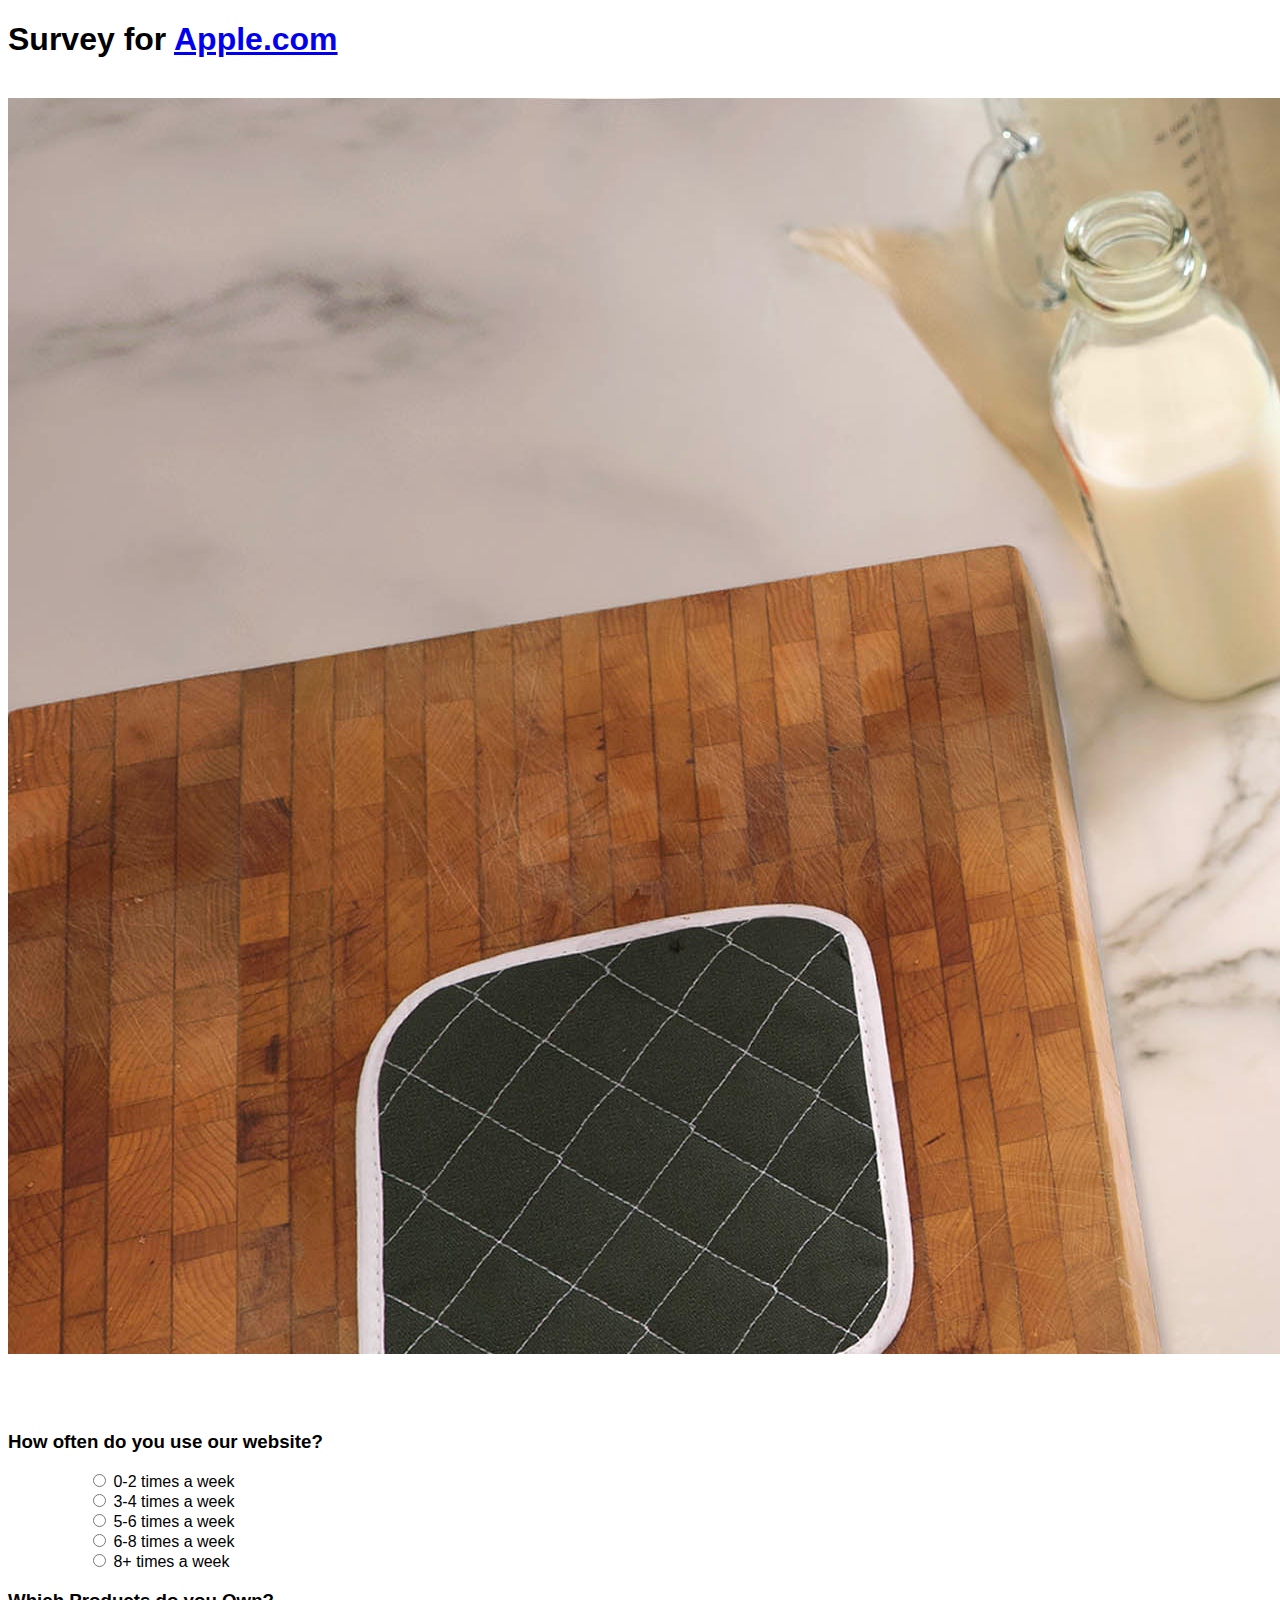
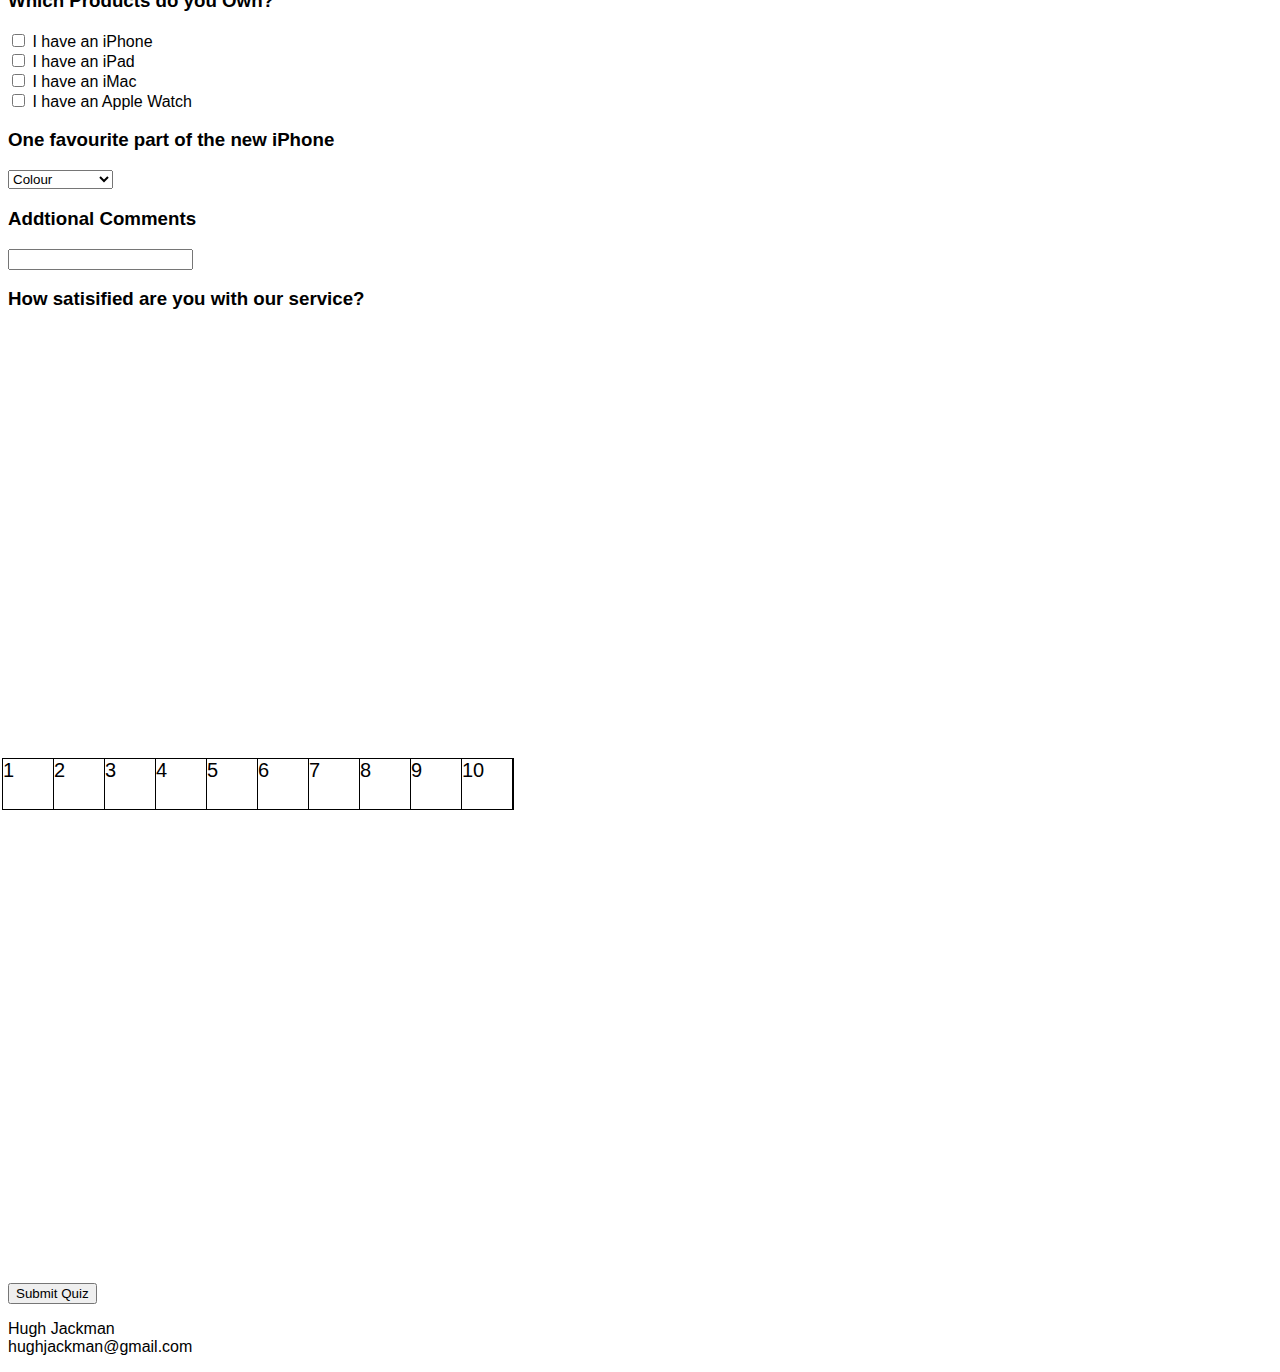
<file: index.html>
<!DOCTYPE html>
<meta name = "viewport" content="width-device-width, initial-scale=1">

<head>
    <link href="style/lab.css" rel="stylesheet" type="text/css">
</head>

<body class="body">


    <h1>Survey for <a href="https://support.apple.com/en-ca">Apple.com</a></h1> <br>
<a href="https://support.apple.com/en-ca">
    <img class="logo" src="images/backimage.jpg" alt="apple logo">
          </a>
    <br><br>
    <form id="form" class="form" action="index.php">
    <br><br>
        <h3 class="center">How often do you use our website?</h3>
    <ol class="center">    
        <ol class="center">
            <div>
                <input type="radio" name="question-1-answers" id="question-1-answers-A" value="A">
                <label for="question-1-answers-A">0-2 times a week</label>
            </div>
            <div>
                <input type="radio" name="question-1-answers" id="question-1-answers-B" value="B">
                <label for="question-1-answers-B">3-4 times a week</label>
            </div>
            <div>
                <input type="radio" name="question-1-answers" id="question-1-answers-C" value="C">
                <label for="question-1-answers-C">5-6 times a week</label>
            </div>
            <div>
                <input type="radio" name="question-1-answers" id="question-1-answers-D" value="D">
                <label for="question-1-answers-D">6-8 times a week</label>
            </div>
            <div>
                <input type="radio" name="question-1-answers" id="question-1-answers-E" value="E">
                <label for="question-1-answers-E">8+ times a week</label>
            </div>
        </ol>
    </ol>

    <H3 class="center">Which Products do you Own?</H3>
    <div class="center">
        <input type="checkbox" id="iPhone" name="phone" value="iPhone">
        <label for="phone"> I have an iPhone</label><br>
        <input type="checkbox" id="iPad" name="tablet" value="iPad">
        <label for="tablet"> I have an iPad</label><br>
        <input type="checkbox" id="iMac" name="computer" value="iMac">
        <label for="computer"> I have an iMac</label><br>
        <input type="checkbox" id="AppleWatch" name="accessories" value="AppleWatch">
        <label for="accessories"> I have an Apple Watch</label>
    </div>

    <div>
        <h3 class="center">One favourite part of the new iPhone</h3>
        <small>
        <label for="product" class="center-drop"></label>
        <select class="center-drop" name="iPhone" id="cars">
        <option value="colour">Colour</option>
        <option value="NewFeatures">New Features</option>
        <option value="Battery">Battery Life</option>
        <option value="Size">Size</option>
        </select>
        </small>
    </div>

    <h3 class="center">Addtional Comments</h3>
    <input type="text" name="Comments" class="center">

    <H3 class="center">How satisified are you with our service?</H3>
    <div class="rating-box">
        <div class="rating">
            <input type="radio" name="rating" id="rate10"><label for="rate10">10</label>
            <input type="radio" name="rating" id="rate9"><label for="rate9">9</label>
            <input type="radio" name="rating" id="rate8"><label for="rate8">8</label>
            <input type="radio" name="rating" id="rate7"><label for="rate7">7</label>
            <input type="radio" name="rating" id="rate6"><label for="rate6">6</label>
            <input type="radio" name="rating" id="rate5"><label for="rate5">5</label>
            <input type="radio" name="rating" id="rate4"><label for="rate4">4</label>
            <input type="radio" name="rating" id="rate3"><label for="rate3">3</label>
            <input type="radio" name="rating" id="rate2"><label for="rate2">2</label>
            <input type="radio" name="rating" id="rate1"><label for="rate1">1</label>
        </div>
    </div>

    <br><br>
</form>



    </div>

    <br>
    <input type="submit" value="Submit Quiz" class="centerButton"/>

    <footer class="footer">
        <p> Hugh Jackman 
            <br>
            hughjackman@gmail.com
    </footer>

</body>
</file>
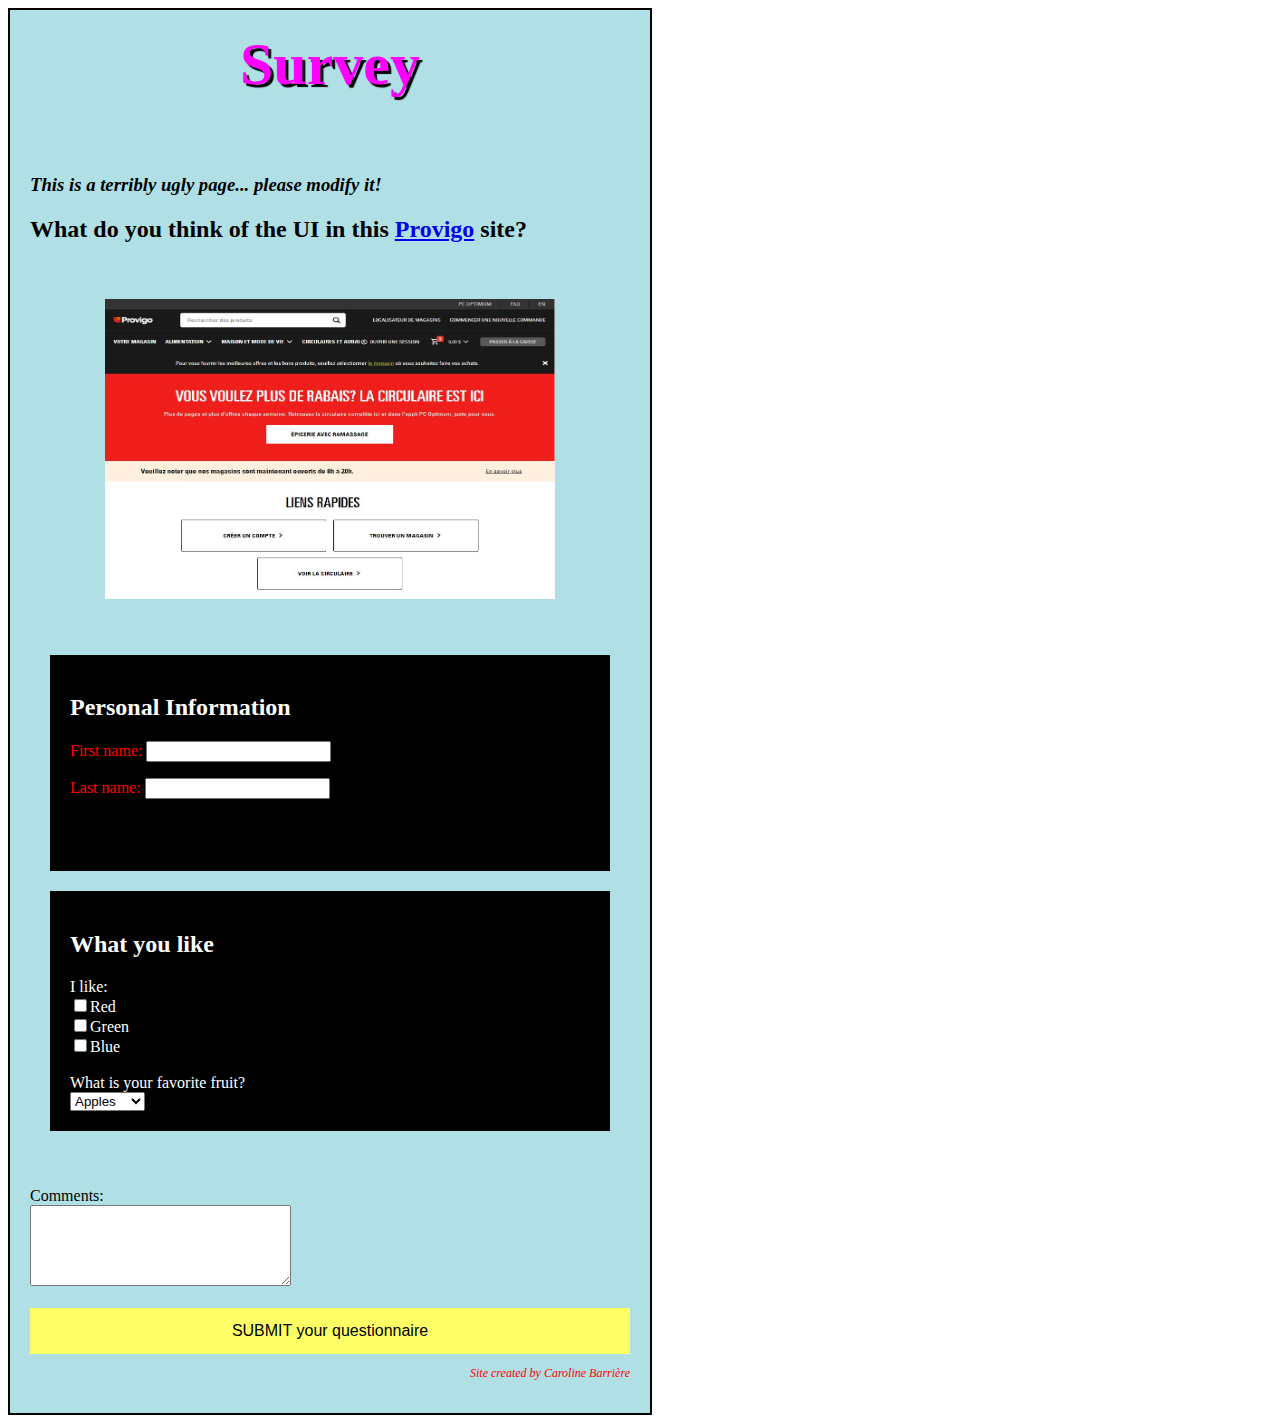
<file: SEG3125-Module1-Survey/index.html>
<! This little bit of code started with https://www.wikihow.com/Create-a-Questionnaire-in-HTML and got modified, by then using info from w3schools.com to continue.

This is an UGLY survey....  PLEASE MODIFY IT!

Caroline Barrière
May 2020

>

<!DOCTYPE html>
<html>
  <head>
    <meta charset="utf-8">
	<! IMPORTANT to use a CSS file - external >
	<link href="styles/style.css" rel="stylesheet" type="text/css">
    <title>Questionnaire</title>
  </head>
  
  <body>
	<h1>Survey</h1>
	<form id="myform" action="index.php" >
	<br>
	<br>
	<! Choose a website to evaluate >
	<h3><i>This is a terribly ugly page... please modify it!</i></h3>
	<h2>What do you think of the UI in this <a href="http://Provigo.ca">Provigo</a> site?</h2>	
	<br>
	<br>
	<! You should make your image clickable>
	<img src="images/Provigo-FrontPage.JPG" alt="http://Provigo.ca" width="450" height="300">
	<br>
	<br>
	<div class="question">
	<h2> Personal Information </h2>
	<p>First name: <input type="text" name="firstname"></p>
	<p>Last name: <input type="text" name="lastname"></p>
	<br>
	<br>
		
	</div>	
		
	<div class="question">
		<h2> What you like </h2>
		I like:<br>
		<input type="checkbox" name="Color" value="Red">Red<br>
		<input type="checkbox" name="Color" value="Green">Green<br>
		<input type="checkbox" name="Color" value="Blue">Blue<br>
		
		<br>
		
		What is your favorite fruit?<br>
		<select id="favorite">
			<option value="Apples" selected="selected">Apples</option>
			<option value="Oranges">Oranges</option>
			<option value="Bananas">Bananas</option>
		</select>
	</div>
	
	<br>
	<br>
		
	Comments:<br>
	<textarea rows="5" cols="30"></textarea>
			
	<br>
	<br>
			
	<button id="submitButton" type="button" class="block">
		SUBMIT your questionnaire
	</button>
		
	<p id="signature">Site created by Caroline Barrière</p>	
	
	</form>
  </body>
</html>
</file>
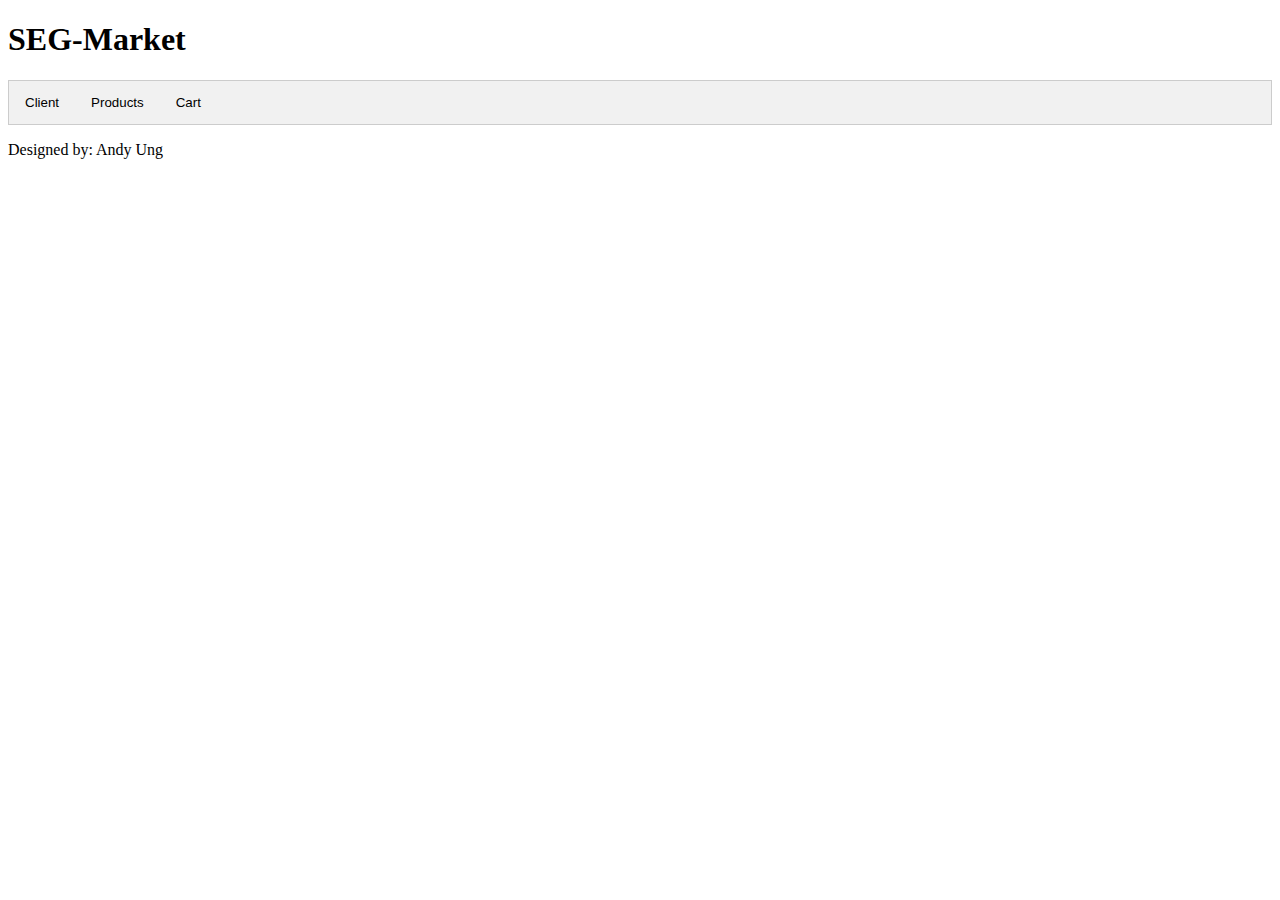
<file: SEG3125-Module2-Grocery/index.html>
<!DOCTYPE html>
<html>
<head>
	<! This style sheet is taken from  https://www.w3schools.com/howto/howto_js_tabs.asp>
	<link href="styles/style.css" rel="stylesheet" type="text/css">
</head>

<body>

<!-- Tab links, each one with an onclick event associated with it -->
<div class="square">
  <h1>SEG-Market</h1>
  <div class="tab">
    <button class="tablinks" id="Client-Open" onclick="openInfo(event, 'Client')">Client</button>
    <button class="tablinks" onclick="openInfo(event, 'Products')">Products</button>
    <button class="tablinks" onclick="openInfo(event, 'Cart')">Cart</button>
  </div>


  <!-- Tab content -->
  <div id="Client" class="tabcontent">
    <h3>Client Information</h3>
    <p>Tell us a bit about you.</p>
    Choose any applicable dietary restrictions:
    Lactose Free: <input class="checkboxbtn" type="checkbox" id="lactoseFree" name="lactoseFree" value="lactoseFree"
    onchange="populateListProductChoices('lactoseFree', 'displayProduct', 'nutFree','Organic', 'None')">

    Nut Free: <input class="checkboxbtn" type="checkbox" id="nutFree" name="nutFree" value="nutFree"
    onchange="populateListProductChoices('lactoseFree', 'displayProduct', 'nutFree','Organic', 'None')">

    None: <input class="checkboxbtn" type="checkbox" id="None" name="None" value="None"
    onchange="populateListProductChoices('lactoseFree', 'displayProduct', 'nutFree','Organic', 'None')">

    <!-- <select id="dietSelect" name="dietSelect" onchange="populateListProductChoices(this.id, 'displayProduct', 'Organic')">
    <option value=""></option>
    <option value="lactoseFree">LactoseFree</option>
      <option value="nutFree">NutFree</option>
      <option value="None">None</option>
    </select><br> -->
    <br><br>
    Organic: <input class="checkboxbtn" type="checkbox" id="Organic" name="Organic" value="Organic"
    onchange="populateListProductChoices('lactoseFree', 'displayProduct', 'nutFree','Organic', 'None')">
  </div>

  <div id="Products" class="tabcontent">
    <h3>Your targeted products</h3>
    <p>We preselected products based on your restrictions.</p>
    Choose items to buy:<br>
    <div id="displayProduct"></div>
    <br><br>
    <button id="addCart" type="button" class="block" onclick="selectedItems()">
      Add selected items to cart.
    </button>
  </div>

  <div id="Cart" class="tabcontent">
    <h3>Cart</h3>
    <p>Here is your cart.</p>
    <div id="displayCart"></div>
  </div>
</div>

<script src="scripts/groceries.js"></script>
<script src="scripts/main.js"></script>

</body>

  <footer>
    <p>Designed by: Andy Ung</p>
  </footer>


</html>
</file>
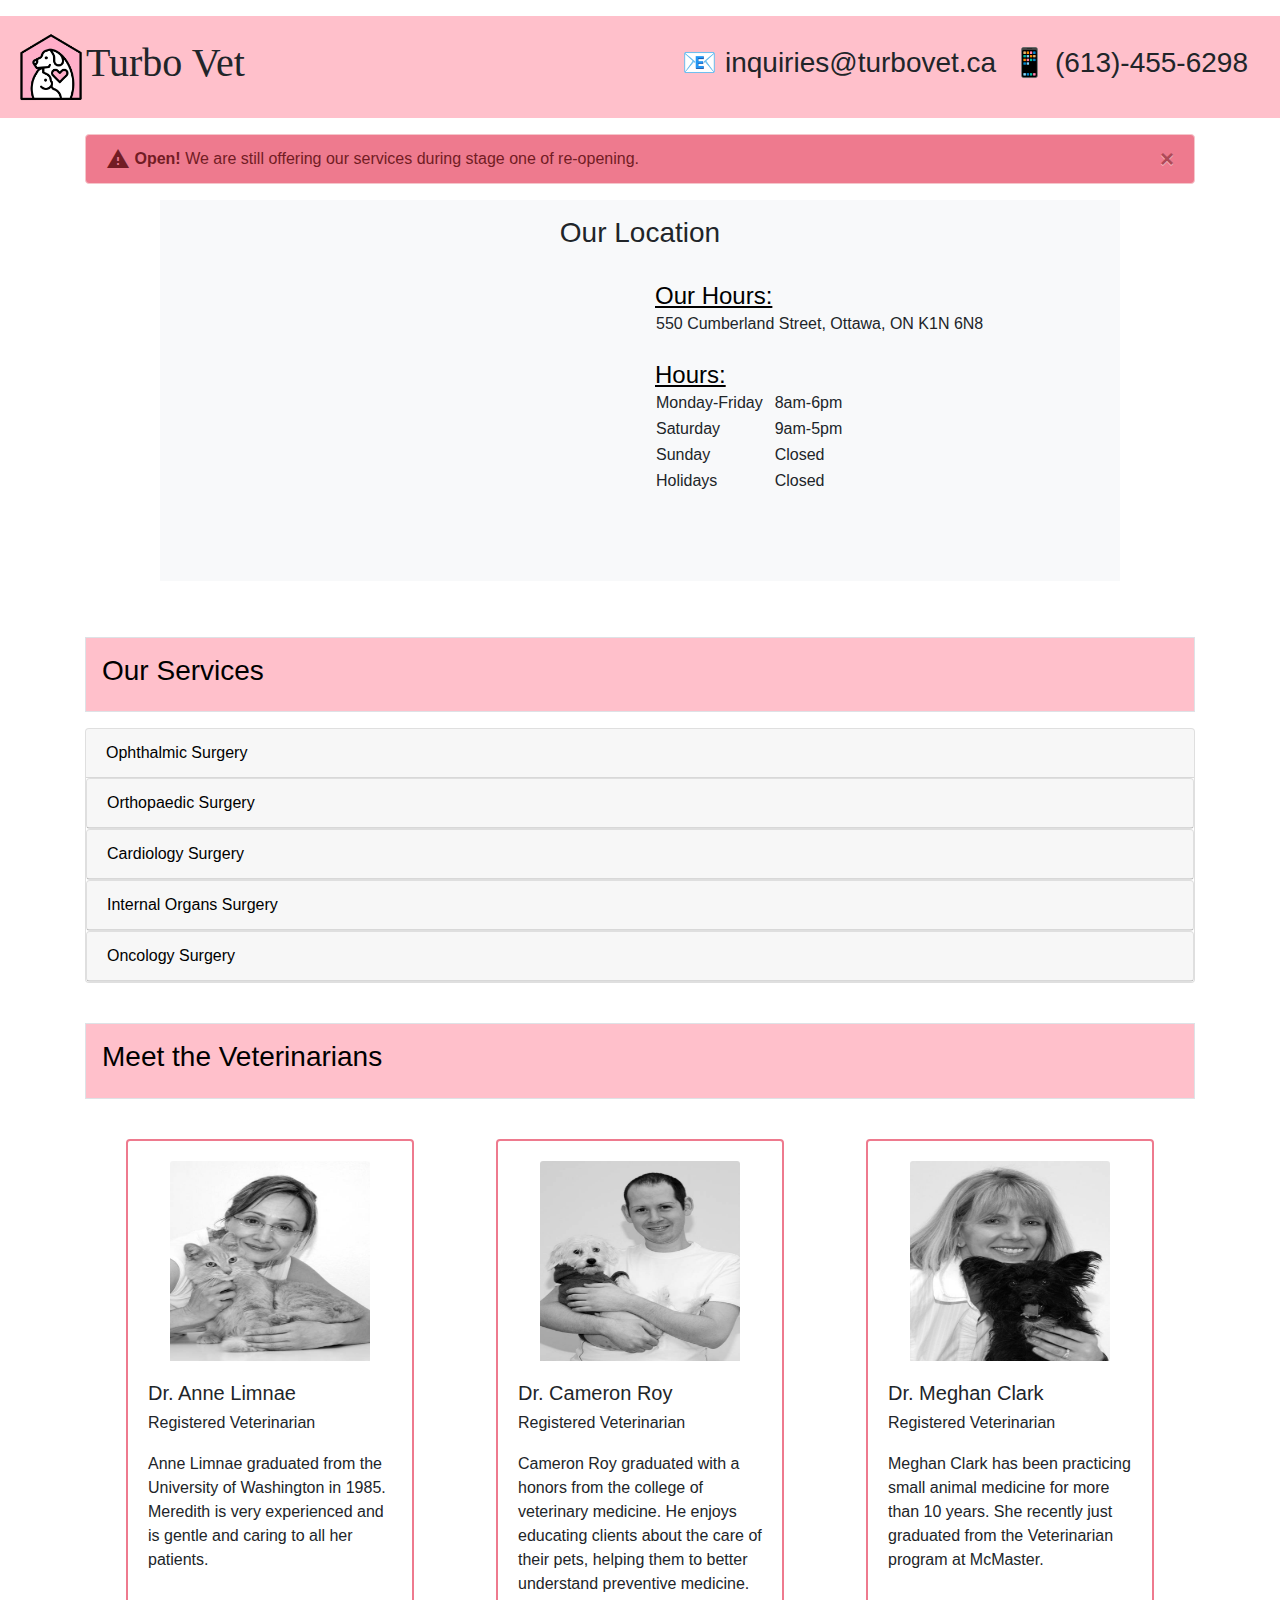
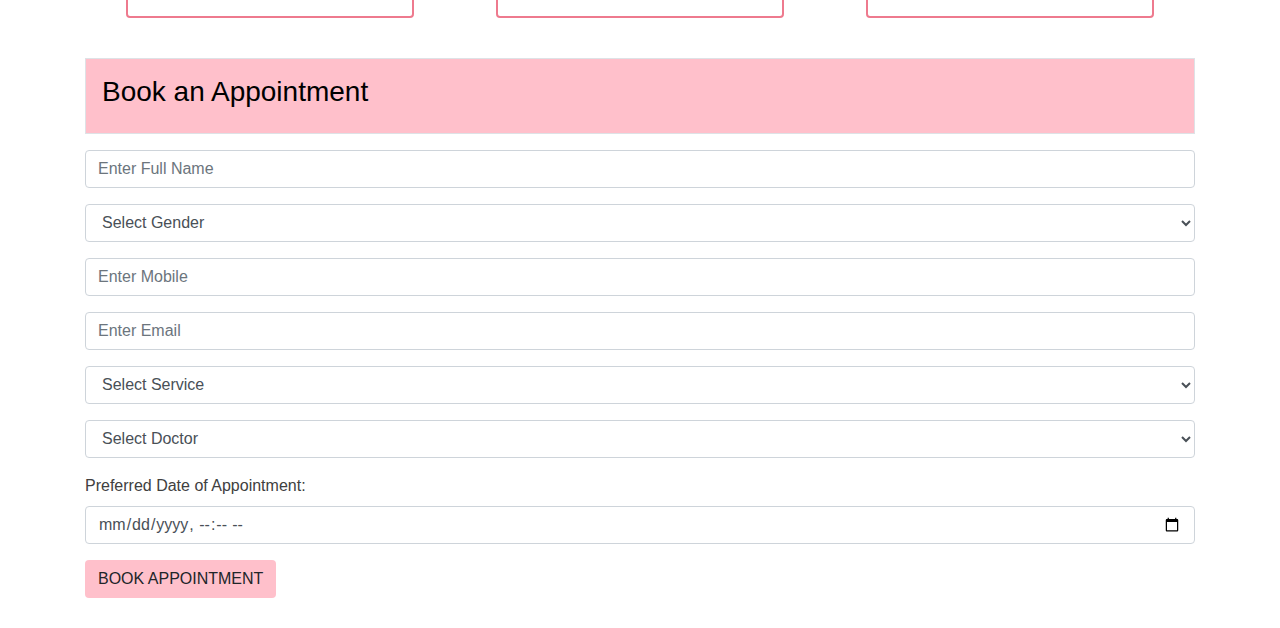
<file: SEG3125-Module4-Service/index.html>
<!-- This file contains many elements adapted from the online tutoral -->
<!-- on Bootstrap 4 as found here: https://www.w3schools.com/bootstrap4/default.asp -->

<!-- Images source: -->
<!-- jule.jpg taken from https://www.freepik.com/premium-vector/cartoon-successful-hairdresser_3951066.htm -->
<!-- Erwind.jpb https://www.kijiji.ca/v-construction-trades-jobs/winnipeg/bicycle-mechanic/1499188319 -->

<!DOCTYPE html>
<html lang="en">

<!-- The head should contain an appropriate title for your site -->
<head>
    <title>Module 4 - Labo</title>
    <meta charset="UTF-8">
    <meta name="viewport" content="width=device-width, initial-scale=1">

    <!-- Style sheet (CSS) and JavaScript scripts necessary to use Bootstrap -->
    <link rel="stylesheet" href="https://maxcdn.bootstrapcdn.com/bootstrap/4.5.0/css/bootstrap.min.css">
    <link href="https://fonts.googleapis.com/icon?family=Material+Icons" rel="stylesheet">
    <script src="https://ajax.googleapis.com/ajax/libs/jquery/3.5.1/jquery.min.js"></script>
    <script src="https://cdnjs.cloudflare.com/ajax/libs/popper.js/1.16.0/umd/popper.min.js"></script>
    <script src="https://maxcdn.bootstrapcdn.com/bootstrap/4.5.0/js/bootstrap.min.js"></script>    

    <!-- Your own additional style sheet -->
    <link href="styles/style.css" rel="stylesheet" type="text/css">
</head>


<body>
    <nav class="navbar navbar-expand-md p-3 my-3 ">
        <img src="images/pet-house3.png" width="70" height=auto>
        <h1> Turbo Vet</h1>
        <div class="collapse navbar-collapse">
            <ul class="navbar-nav">
                <li class="nav-item">
                    <h3><i class="far fa-envelope" style="color:#593185"></i> &#128231; inquiries@turbovet.ca</h3>     
                </li>
                <li class="nav-item">
                    <h3><i class="fas fa-phone" style="color:#593185"></i> 	&#128241; (613)-455-6298</h3>
                </li>
            </ul>
        </div>
    </nav>

        <!-- Bootstrap has components for alerts: https://www.w3schools.com/bootstrap4/bootstrap_alerts.asp  -->
    <!-- These can be useful for making sure someone reads something before continuing -->
    <div class="container">
        <div class="alert alert-danger alert-dismissible">
            <button type="button" class="close" data-dismiss="alert">&times;</button>
            <i class="material-icons">&#xe002;</i>
            <strong>Open! </strong> We are still offering our services during stage one of re-opening.
        </div>
    </div>

    <div class="location p-3 my-3  bg-light">
        <p class="h3 text-center">Our Location</p>
        <div class = "container">
            <div class = "row justify-content-center">
                <div class="col-xl">
                    <iframe src="https://www.google.com/maps/embed?pb=!1m18!1m12!1m3!1d2800.24612472882!2d-75.6885226486918!3d45.424539678997974!2m3!1f0!2f0!3f0!3m2!1i1024!2i768!4f13.1!3m3!1m2!1s0x4cce050684c71d83%3A0xdd3b5f2536e96216!2sTabaret%20Hall%20(TBT)!5e0!3m2!1sen!2sca!4v1623083031418!5m2!1sen!2sca" 
                    width="500" height="300" style="border:0;width:100%" allowfullscreen="" loading="lazy"></iframe>
                </div>
                <br>
                <div class = "col">
                    <br>
                    <u class="pink h4">Our Hours:</u>
                        <table>
                            <tbody>
                                <tr>
                                    <td style="padding-right: 14px;">550 Cumberland Street, Ottawa, ON K1N 6N8</td>
                                </tr>
                            </tbody>
                        </table>
                        <br>
                    <u class="pink h4">Hours:</u>
                    <table>
                        <table>
                            <tbody>
                                <tr>
                                    <td style="padding-right: 11px;">Monday-Friday</td>
                                    <td>8am-6pm</td>
                                </tr>
                                <tr>
                                    <td>Saturday</td>
                                    <td>9am-5pm</td>
                                </tr>
                                <tr>
                                    <td>Sunday</td>
                                    <td>Closed</td>
                                </tr>
                                <tr>
                                    <td>Holidays</td>
                                    <td>Closed</td>
                                </tr>
                            </tbody>
                        </table>
                    </table>
                </div>
            
            </div>
        </div>
    </div>

    <br>
        <!-- Collapsible with multiple items - accordion -->
    <!-- https://www.w3schools.com/bootstrap4/bootstrap_collapse.asp -->
    <!-- As we want to do a vertical navigation better suited for mobile design, an accordion pattern -->
    <!-- could work well.  You can use other patterns too.  This is just an example. -->
    <div class="container">
        <div class="container-md p-3 my-3 border pinkDye text-white">
            <h3 style="color: black;">Our Services</h3>
        </div>
        <div id="accordion">
            <div class="card">
                <div class="card-header">
                    <a class="collapseService" data-toggle="collapse" href="#surgery1" style="color: black;">Ophthalmic Surgery</a>
                </div>
                <div id="surgery1" class="collapse" data-parent="#accordion">
                    <div class="card-body">
                        <p><strong>Cost of Procedure:</strong> $2,000 - $4,000 <br>This surgery is preformed eyes.</p>
                        <img src="images/eyeball.png" class="imageservice" ">
                    </div>
                </div>
            <div class="card">
                <div class="card-header">
                    <a class="collapsed card-link" data-toggle="collapse" href="#surgery2" style="color: black;">Orthopaedic Surgery</a>
                </div>
                <div id="surgery2" class="collapse" data-parent="#accordion">
                    <div class="card-body">
                        <p><strong>Cost of Procedure:</strong> $100 - $3,000 <br>This surgery is for the bones, joints, tendons and muscles.</p>
                        <img src="images/bone.jpg" class="imageservice" ">
                    </div>
                </div>
            </div>
            <div class="card">
                <div class="card-header">
                    <a class="collapsed card-link" data-toggle="collapse" href="#surgery3" style="color: black;">Cardiology Surgery</a>
                </div>
                <div id="surgery3" class="collapse" data-parent="#accordion">
                    <div class="card-body">
                        <p><strong>Cost of Procedure:</strong> $5,000 - $8,000 <br>This surgery is preformed on the heart or great vessels.</p>
                        <img src="images/Cardiology.jpg" class="imageservice" ">
                    </div>
                </div>
            </div>
            <div class="card">
                <div class="card-header">
                    <a class="collapsed card-link" data-toggle="collapse" href="#surgery4" style="color: black;">Internal Organs Surgery</a>
                </div>
                <div id="surgery4" class="collapse" data-parent="#accordion">
                    <div class="card-body">
                        <p><strong>Cost of Procedure:</strong> $1,000 - $2,000 <br>This surgery is preformed on stomach and other internal organs.</p>
                        <img src="images/cuteorgan.png" class="imageservice" ">
                    </div>
                </div>
            </div>
            <div class="card">
                <div class="card-header">
                    <a class="collapsed card-link" data-toggle="collapse" href="#surgery5" style="color: black;">Oncology Surgery</a>
                </div>
                <div id="surgery5" class="collapse" data-parent="#accordion">
                    <div class="card-body">
                        <p><strong>Cost of Procedure:</strong> $3,000 - $10,000 <br>This surgery is for tumors and tissue damage.</p>
                        <img src="images/brain.png" class="imageservice" ">
                    </div>
                </div>
            </div>
        </div>
    </div>

    <br>

    <div class="container-md p-3 my-3 border pinkDye text-white">
        <h3 class="vets-title" style="color:black;">Meet the Veterinarians</h3>
    </div>
    
    <br><div class="vets row justify-content-around">
        <div class="card" style="width: 18rem; border-color: #ee7a8e; border-width: 2px;">
            <img src="images/julia.jpg" class="mx-auto card-img-top crop" alt="Dr. Meredith Grey" style="object-position: 25%; margin-top: 20px; width:200px; height: 200px;">
            <div class="card-body">
                <h5>Dr. Anne Limnae</h5>
                <h6>Registered Veterinarian</h6>
                <p class="card-text" style="margin-top: 20px;">Anne Limnae graduated from the University of Washington in 1985. Meredith is very experienced and is gentle and caring to all her patients.</p>
            </div>
        </div>
        <div class="card" style="width: 18rem; border-color: #ee7a8e; border-width: 2px;">
            <img src="images/cameron.jpg" class="mx-auto card-img-top crop" alt="Dr. Cristina Yang" style="object-position: 65%; margin-top: 20px; width:200px; height:200px;">
            <div class="card-body">
                <h5>Dr. Cameron Roy</h5>
                <h6>Registered Veterinarian</h6>
                <p class="card-text" style="margin-top: 20px;"> Cameron Roy graduated with a honors from the college of veterinary medicine. He enjoys educating clients about the care of their pets, helping them to better understand preventive medicine.</p>
            </div>
        </div>
        <div class="card" style="width: 18rem; border-color:#ee7a8e; border-width: 2px;">
            <img src="images/meghan.jpg" class="mx-auto card-img-top crop" alt="Dr. Derek Shepherd" style="object-position: 50%; margin-top: 20px; width: 200px; height:200px;">
            <div class="card-body">
                <h5>Dr. Meghan Clark</h5>
                <h6>Registered Veterinarian</h6>
                <p class="card-text" style="margin-top: 20px;">Meghan Clark has been practicing small animal medicine for more than 10 years. She recently just graduated from the Veterinarian program at McMaster.</p>
            </div>
        </div>
    </div>

    <br>
    <div class="bg-img">
        <form action="" class="form-container">
            <div class="container-md p-3 my-3 border pinkDye text-white">
                <h3 style="color:black">Book an Appointment</h3>
            </div>
            <div class="form-group">
              <input type="name" class="form-control" id="nameInput" placeholder="Enter Full Name">
            </div>
            <div class="form-group">
              <select class="form-control" id="genderSelect">
                <option disabled selected>Select Gender</option>
                <option>Male</option>
                <option>Female</option>
                <option>Other</option>
              </select>
            </div>
            <div class="form-group">
                <input type="phone" class="form-control" id="phoneInput" placeholder="Enter Mobile">
            </div>
            <div class="form-group">
                <input type="email" class="form-control" id="emailInput" placeholder="Enter Email">
            </div>
            <div class="form-group">
                <select class="form-control" id="serviceSelect">
                    <option disabled selected>Select Service</option>
                    <option>Ophthalmic Surgery</option>
                    <option>Orthopaedic Surgery</option>
                    <option>Cardiology Surgery</option>
                    <option>Internal Organs Surgery</option>
                    <option>Oncology Surgery</option>
                  </select>
            </div>
            <div class="form-group">
                <select class="form-control" id="doctorSelect">
                    <option disabled selected>Select Doctor</option>
                    <option>Dr. Anne Limnae</option>
                    <option>Dr. Cameron Roy</option>
                    <option>Dr. Meghan Clark</option>
                  </select>
            </div>
            <div class="form-group">
                <label for="appointment-input" style="color:#404040">Preferred Date of Appointment:</label>
                <input class="form-control" type="datetime-local" id="appointmentDate">
            </div>
            <div class="form-group">
                <button type="submit" style="background-color: #FFC0CB ;" class="btn">BOOK APPOINTMENT</button>
            </div>
          </form>
    </div>


</body>
</html>
</file>
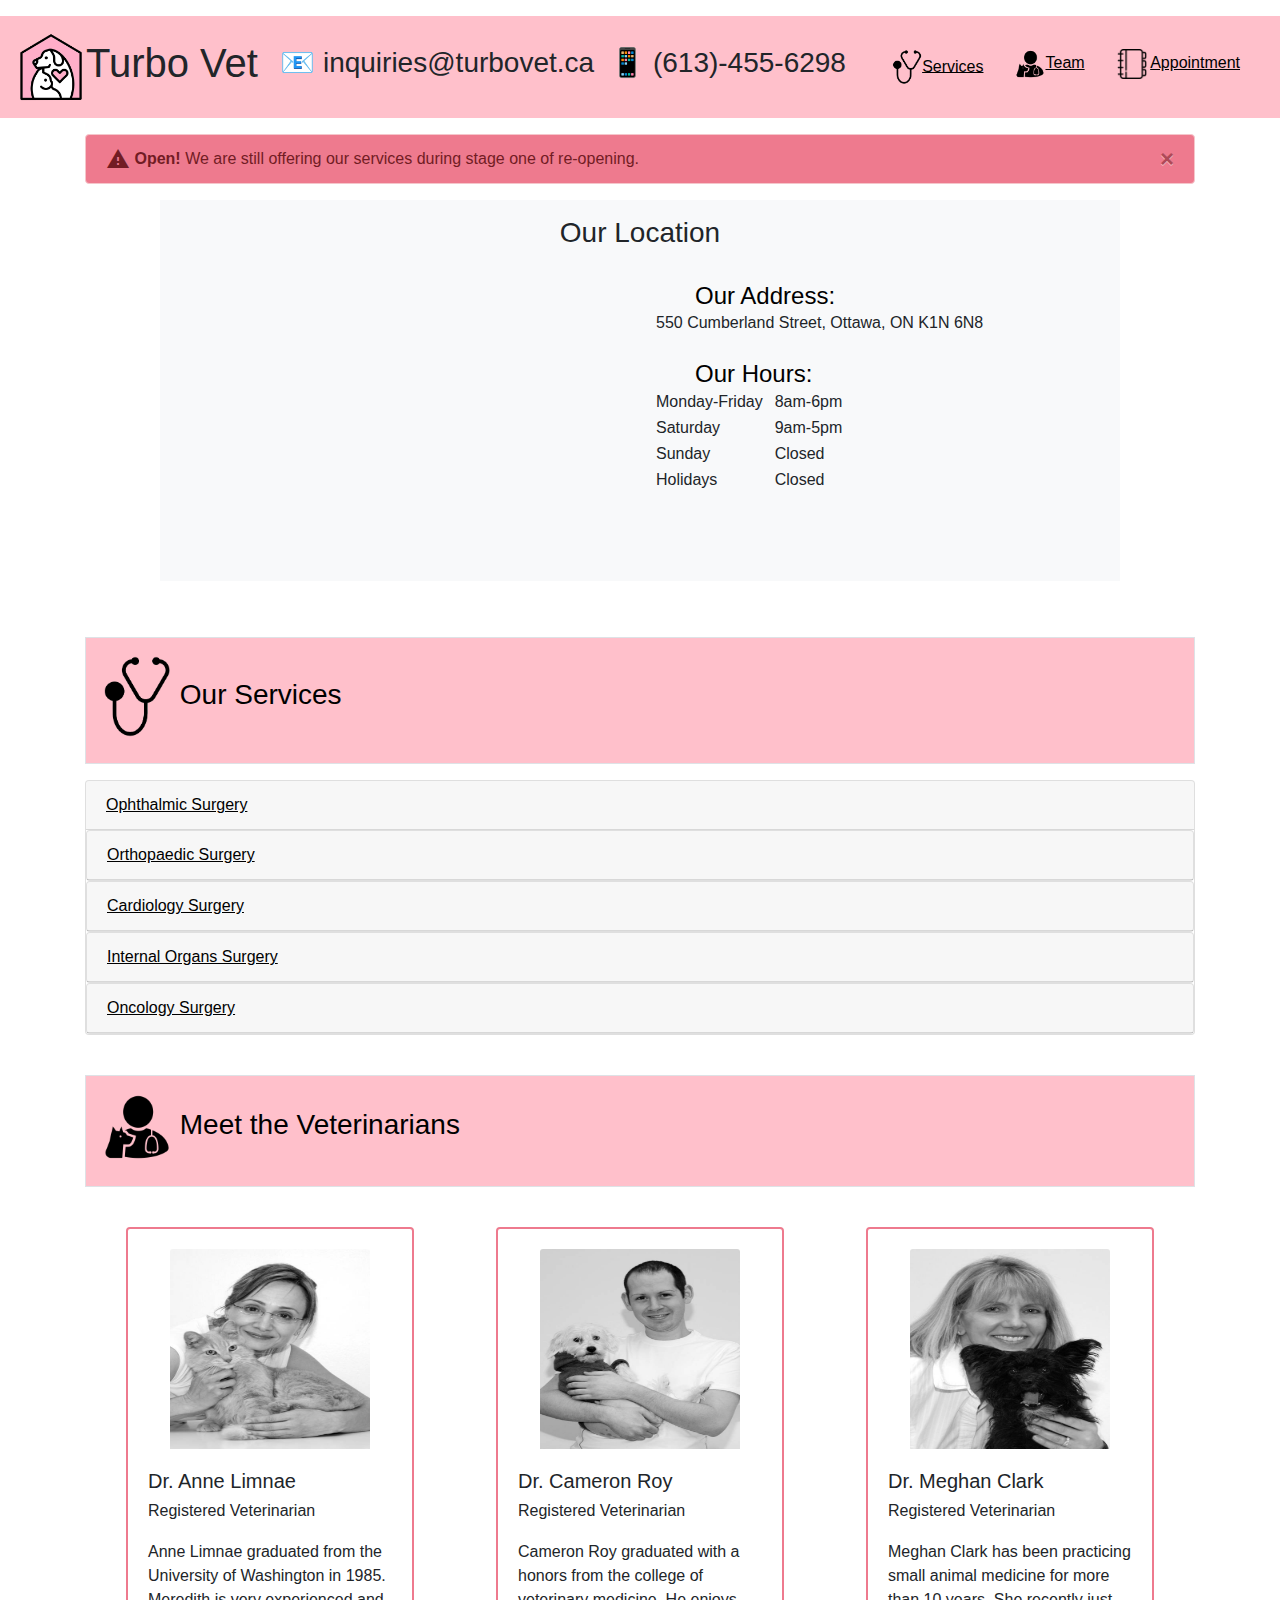
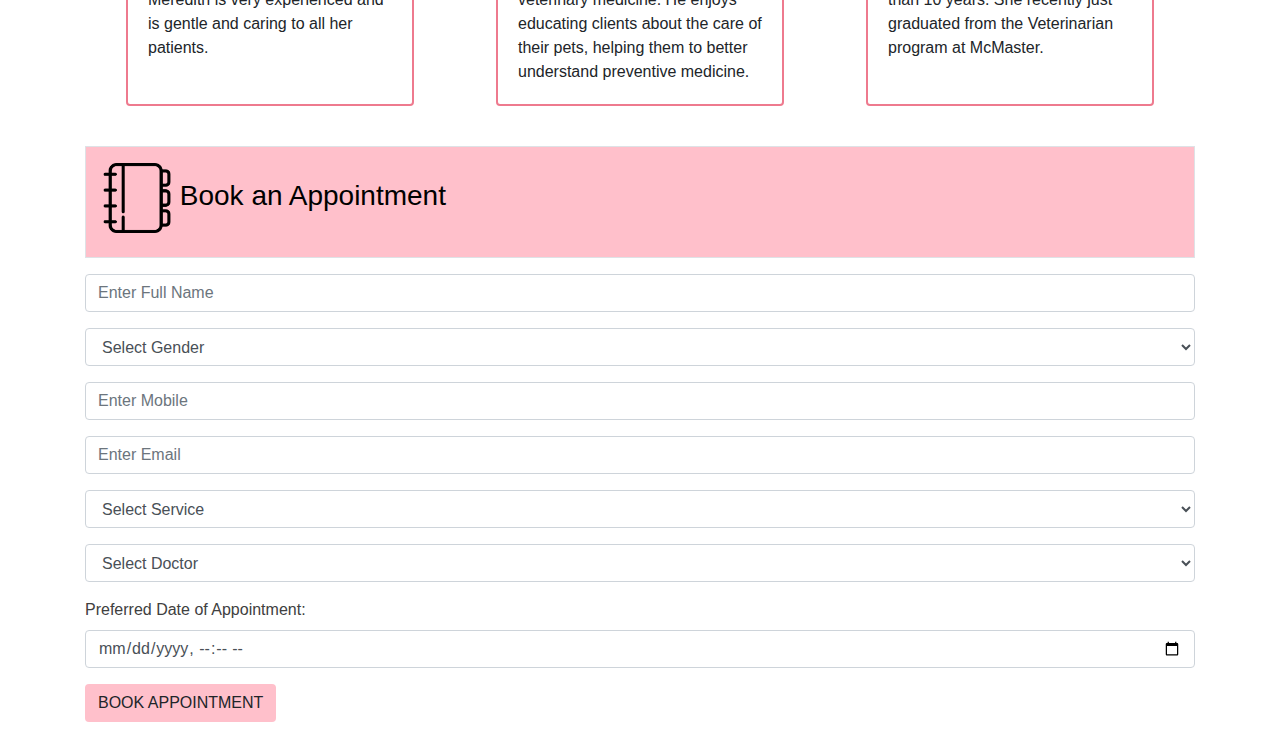
<file: SEG3125-Module5-ValidatedService/index.html>
<!-- This file contains many elements adapted from the online tutoral -->
<!-- on Bootstrap 4 as found here: https://www.w3schools.com/bootstrap4/default.asp -->

<!-- Images source: -->
<!-- jule.jpg taken from https://www.freepik.com/premium-vector/cartoon-successful-hairdresser_3951066.htm -->
<!-- Erwind.jpb https://www.kijiji.ca/v-construction-trades-jobs/winnipeg/bicycle-mechanic/1499188319 -->

<!DOCTYPE html>
<html lang="en">

<!-- The head should contain an appropriate title for your site -->
<head>
    <title>Module 5 - Labo</title>
    <meta charset="UTF-8">
    <meta name="viewport" content="width=device-width, initial-scale=1">

    <!-- Style sheet (CSS) and JavaScript scripts necessary to use Bootstrap -->
    <link rel="stylesheet" href="https://maxcdn.bootstrapcdn.com/bootstrap/4.5.0/css/bootstrap.min.css">
    <link href="https://fonts.googleapis.com/icon?family=Material+Icons" rel="stylesheet">
    <script src="https://ajax.googleapis.com/ajax/libs/jquery/3.5.1/jquery.min.js"></script>
    <script src="https://cdnjs.cloudflare.com/ajax/libs/popper.js/1.16.0/umd/popper.min.js"></script>
    <script src="https://maxcdn.bootstrapcdn.com/bootstrap/4.5.0/js/bootstrap.min.js"></script> 
    <script src="main.js"></script>   

    <!-- Your own additional style sheet -->
    <link href="styles/style.css" rel="stylesheet" type="text/css">
</head>


<body>
    <nav class="navbar navbar-expand-md p-3 my-3 ">
        <img src="images/pet-house3.png" width="70" height=auto>
        <h1> Turbo Vet</h1>
        <div class="collapse navbar-collapse">
            <ul class="navbar-nav">
                <li class="nav-item">
                    <h3><i class="far fa-envelope" style="color:#593185"></i> &#128231; inquiries@turbovet.ca</h3>     
                </li>
                <li class="nav-item">
                    <h3><i class="fas fa-phone" style="color:#593185"></i> 	&#128241; (613)-455-6298</h3>
                </li>
            </ul>
        </div>

        <button class="navbar-toggler" type="button" data-toggle="collapse" data-target="#collapsibleNavbar">
            <span class="navbar-toggler-icon"></span>
          </button>
          <div class="collapse navbar-collapse" id="collapsibleNavbar">
            <ul class="navbar-nav">
              <li class="nav-item">
                <a class="nav-link" href="#ourService" style=" color: black;"><img src="images/sethoscope_adobespark.png" alt="logo" style="width:30px;color:black;"><u>Services</u></a>
              </li> 
              <li class="nav-item">
                <a class="nav-link" href="#vets-title " style=" color: black;"><img src="images/vetIcon.png" alt="logo" style="width:30px;color:black;"><u>Team</u></a>
              </li>
              <li class="nav-item">
                <a class="nav-link" href="#bookAppoint" style=" color: black;"><img src="images/calender.png" alt="logo" style="width:30px;color:black;"> <u>Appointment</u></a>
              </li>   
           </ul>
          </div>  

    </nav>

        <!-- Bootstrap has components for alerts: https://www.w3schools.com/bootstrap4/bootstrap_alerts.asp  -->
    <!-- These can be useful for making sure someone reads something before continuing -->
    <div class="container">
        <div class="alert alert-danger alert-dismissible">
            <button type="button" class="close" data-dismiss="alert">&times;</button>
            <i class="material-icons">&#xe002;</i>
            <strong>Open! </strong> We are still offering our services during stage one of re-opening.
        </div>
    </div>

    <div class="location p-3 my-3  bg-light">
        <p class="h3 text-center">Our Location</p>
        <div class = "container">
            <div class = "row justify-content-center">
                <div class="col-xl">
                    <iframe src="https://www.google.com/maps/embed?pb=!1m18!1m12!1m3!1d2800.24612472882!2d-75.6885226486918!3d45.424539678997974!2m3!1f0!2f0!3f0!3m2!1i1024!2i768!4f13.1!3m3!1m2!1s0x4cce050684c71d83%3A0xdd3b5f2536e96216!2sTabaret%20Hall%20(TBT)!5e0!3m2!1sen!2sca!4v1623083031418!5m2!1sen!2sca" 
                    width="500" height="300" style="border:0;width:100%" allowfullscreen="" loading="lazy"></iframe>
                </div>
                <br>
                <div class = "col">
                    <br>
                    <ol class="pink h4">Our Address:</ol>
                        <table>
                            <tbody>
                                <tr>
                                    <td style="padding-right: 14px;">550 Cumberland Street, Ottawa, ON K1N 6N8</td>
                                </tr>
                            </tbody>
                        </table>
                        <br>
                    <ol class="pink h4">Our Hours:</ol>
                    <table>
                        <table>
                            <tbody>
                                <tr>
                                    <td style="padding-right: 11px;">Monday-Friday</td>
                                    <td>8am-6pm</td>
                                </tr>
                                <tr>
                                    <td>Saturday</td>
                                    <td>9am-5pm</td>
                                </tr>
                                <tr>
                                    <td>Sunday</td>
                                    <td>Closed</td>
                                </tr>
                                <tr>
                                    <td>Holidays</td>
                                    <td>Closed</td>
                                </tr>
                            </tbody>
                        </table>
                    </table>
                </div>
            
            </div>
        </div>
    </div>

    <br>
        <!-- Collapsible with multiple items - accordion -->
    <!-- https://www.w3schools.com/bootstrap4/bootstrap_collapse.asp -->
    <!-- As we want to do a vertical navigation better suited for mobile design, an accordion pattern -->
    <!-- could work well.  You can use other patterns too.  This is just an example. -->
    <div class="container">
        <div class="container-md p-3 my-3 border pinkDye text-white">
            <h3 id="ourService" style="color: black;"><img src="images/sethoscope_adobespark.png" width="70" height=auto> Our Services</h3>
        </div>
        <div id="accordion">
            <div class="card">
                <div class="card-header">
                    <a class="collapseService" data-toggle="collapse" href="#surgery1" style="color: black;"><u>Ophthalmic Surgery</u></a>
                </div>
                <div id="surgery1" class="collapse" data-parent="#accordion">
                    <div class="card-body">
                        <p><strong>Cost of Procedure:</strong> $2,000 - $4,000 <br>This surgery is preformed eyes.</p>
                        <img src="images/eyeball.png" class="imageservice" ">
                    </div>
                </div>
            <div class="card">
                <div class="card-header">
                    <a class="collapseService" data-toggle="collapse" href="#surgery2" style="color: black;"><u>Orthopaedic Surgery</u></a>
                </div>
                <div id="surgery2" class="collapse" data-parent="#accordion">
                    <div class="card-body">
                        <p><strong>Cost of Procedure:</strong> $100 - $3,000 <br>This surgery is for the bones, joints, tendons and muscles.</p>
                        <img src="images/bone.jpg" class="imageservice" ">
                    </div>
                </div>
            </div>
            <div class="card">
                <div class="card-header">
                    <a class="collapseService" data-toggle="collapse" href="#surgery3" style="color: black;"><u>Cardiology Surgery</u></a>
                </div>
                <div id="surgery3" class="collapse" data-parent="#accordion">
                    <div class="card-body">
                        <p><strong>Cost of Procedure:</strong> $5,000 - $8,000 <br>This surgery is preformed on the heart or great vessels.</p>
                        <img src="images/Cardiology.jpg" class="imageservice" ">
                    </div>
                </div>
            </div>
            <div class="card">
                <div class="card-header">
                    <a class="collapseService" data-toggle="collapse" href="#surgery4" style="color: black;"><u>Internal Organs Surgery</u></a>
                </div>
                <div id="surgery4" class="collapse" data-parent="#accordion">
                    <div class="card-body">
                        <p><strong>Cost of Procedure:</strong> $1,000 - $2,000 <br>This surgery is preformed on stomach and other internal organs.</p>
                        <img src="images/cuteorgan.png" class="imageservice" ">
                    </div>
                </div>
            </div>
            <div class="card">
                <div class="card-header">
                    <a class="collapsed card-link" data-toggle="collapse" href="#surgery5" style="color: black;"><u>Oncology Surgery</u></a>
                </div>
                <div id="surgery5" class="collapse" data-parent="#accordion">
                    <div class="card-body">
                        <p><strong>Cost of Procedure:</strong> $3,000 - $10,000 <br>This surgery is for tumors and tissue damage.</p>
                        <img src="images/brain.png" class="imageservice" ">
                    </div>
                </div>
            </div>
        </div>
    </div>

    <br>

    <div class="container-md p-3 my-3 border pinkDye text-white">
        <h3 class="vets-title" id="vets-title" style="color:black;"><img src="images/vetIcon.png" width="70" height=auto> Meet the Veterinarians</h3>
    </div>
    
    <br><div class="vets row justify-content-around">
        <div class="card" style="width: 18rem; border-color: #ee7a8e; border-width: 2px;">
            <img src="images/julia.jpg" class="mx-auto card-img-top crop" alt="Dr. Meredith Grey" style="object-position: 25%; margin-top: 20px; width:200px; height: 200px;">
            <div class="card-body">
                <h5>Dr. Anne Limnae</h5>
                <h6>Registered Veterinarian</h6>
                <p class="card-text" style="margin-top: 20px;">Anne Limnae graduated from the University of Washington in 1985. Meredith is very experienced and is gentle and caring to all her patients.</p>
            </div>
        </div>
        <div class="card" style="width: 18rem; border-color: #ee7a8e; border-width: 2px;">
            <img src="images/cameron.jpg" class="mx-auto card-img-top crop" alt="Dr. Cristina Yang" style="object-position: 65%; margin-top: 20px; width:200px; height:200px;">
            <div class="card-body">
                <h5>Dr. Cameron Roy</h5>
                <h6>Registered Veterinarian</h6>
                <p class="card-text" style="margin-top: 20px;"> Cameron Roy graduated with a honors from the college of veterinary medicine. He enjoys educating clients about the care of their pets, helping them to better understand preventive medicine.</p>
            </div>
        </div>
        <div class="card" style="width: 18rem; border-color:#ee7a8e; border-width: 2px;">
            <img src="images/meghan.jpg" class="mx-auto card-img-top crop" alt="Dr. Derek Shepherd" style="object-position: 50%; margin-top: 20px; width: 200px; height:200px;">
            <div class="card-body">
                <h5>Dr. Meghan Clark</h5>
                <h6>Registered Veterinarian</h6>
                <p class="card-text" style="margin-top: 20px;">Meghan Clark has been practicing small animal medicine for more than 10 years. She recently just graduated from the Veterinarian program at McMaster.</p>
            </div>
        </div>
    </div>

    <br>
    <div class="bg-img">
        <form action="" class="form-container">
            <div class="container-md p-3 my-3 border pinkDye text-white">
                <h3 id="bookAppoint" style="color:black"><img src="images/calender.png" width="70" height=auto> Book an Appointment</h3>
            </div>
            <div class="form-group">
              <input type="name" class="form-control" id="nameInput" placeholder="Enter Full Name">
            </div>
            <div class="form-group">
              <select class="form-control" id="genderSelect">
                <option disabled selected>Select Gender</option>
                <option>Male</option>
                <option>Female</option>
                <option>Other</option>
              </select>
            </div>
            <div class="form-group">
                <input type="phone" class="form-control" id="phoneInput" placeholder="Enter Mobile">
            </div>
            <div class="form-group">
                <input type="email" class="form-control" id="emailInput" placeholder="Enter Email">
            </div>
            <div class="form-group">
                <select class="form-control" id="serviceSelect">
                    <option disabled selected>Select Service</option>
                    <option>Ophthalmic Surgery</option>
                    <option>Orthopaedic Surgery</option>
                    <option>Cardiology Surgery</option>
                    <option>Internal Organs Surgery</option>
                    <option>Oncology Surgery</option>
                  </select>
            </div>
            <div class="form-group">
                <select class="form-control" id="doctorSelect">
                    <option disabled selected>Select Doctor</option>
                    <option>Dr. Anne Limnae</option>
                    <option>Dr. Cameron Roy</option>
                    <option>Dr. Meghan Clark</option>
                  </select>
            </div>
            <div class="form-group">
                <label for="appointment-input" style="color:#404040">Preferred Date of Appointment:</label>
                <input class="form-control" type="datetime-local" id="appointmentDate">
            </div>
            <div id="phone_error" class="error hidden" width="70%" height="70%" style="color: red;"></div>
            <div class="form-group">
                <button type="button" style="background-color: #FFC0CB ;" class="btn" onclick="validateAll()">BOOK APPOINTMENT</button>
            </div>
          </form>
    </div>


</body>
</html>
</file>
<file: style/lab.css>
h1{
    align-items: center;
    font-family: Arial;
    justify-content:center;
}

body
{
    font-family: Arial;
}

.rating-box{
    margin: 0;
    padding: 0;
    width: 500px;
    display:flex;
    justify-content:center;
    height: 100vh;
    align-items: center;
    font-family: Arial;
}
.rating{
    display: flex;
    flex-direction: row-reverse;
    margin-top: 10px;
    border: 1px solid #000;
    box-sizing: border-box;
    background: linear-gradient(to right, #f00, #f00, #0f0);
}
.rating input{
    display: none;
}
.rating label{
    display: block;
    cursor: pointer;
    width:50px;
    height:50px;
    justify-content: center;
    align-items: center;
    transition: 0.5s;
    background: #fff;
    font-size: 20px;
    border-right: 1px solid #000;
}
.rating input[type="radio"]:hover ~ label
.rating input[type="radio"]:checked ~ label{
    background: transparent;

}
</file>
<file: SEG3125-Module1-Survey/styles/style.css>
/* Style sheet
   color picker www.w3schools.com/colors/colors_picker.asp
*/

html {
  background-color: white;
}
 
body {
  background-color: powderblue;
  width: 600px;
  border: 2px solid black;
  padding: 0px 20px 20px 20px;
  
}

h1 {
	font-size: 60px;
	text-align: center;
	margin: 0;
	padding: 20px 0;
	color: #ff00ff;  /* Fuchsia */
	text-shadow: 3px 3px 1px black;
}

img {
  display: block;
  margin: 0 auto;
  align: center;
}

p {
  color: red;
}

table {
	border: 1px solid black;
	background-color: #f1f1c1;
}

/* Defining styling for a specific element type - each question */
.question {
  background-color: black;
  color: white;
  margin: 20px;
  padding: 20px;
}

/* Defining styling for a specific element type - large block buttons */
.block {
  display: block;
  width: 100%;
  border: none;
  background-color: #ffff66;  /* yellow */
  padding: 14px 28px;
  font-size: 16px;
  cursor: pointer;
  text-align: center;
}

/* Defining styling for a specific element with an id */
#signature {
  text-align: right;
  color: red;
  font-style: italic;
  font-size: 75%;
}
</file>
<file: SEG3125-Module2-Grocery/styles/style.css>
/* This style sheet is taken from  https://www.w3schools.com/howto/howto_js_tabs.asp> */

/* Style the tab */
.tab {
  overflow: hidden;
  border: 1px solid #ccc;
  background-color: #f1f1f1;
}

/* Style the buttons that are used to open the tab content */
.tab button {
  background-color: inherit;
  float: left;
  border: none;
  outline: none;
  cursor: pointer;
  padding: 14px 16px;
  transition: 0.3s;
}

/* Change background color of buttons on hover */
.tab button:hover {
  background-color: #ddd;
}

/* Create an active/current tablink class */
.tab button.active {
  background-color: #ccc;
}

/* Style the tab content */
.tabcontent {
  display: none;
  padding: 6px 12px;
  border: 1px solid #ccc;
  border-top: none;
}
</file>
<file: SEG3125-Module4-Service/styles/style.css>
/* Style sheet
   color picker www.w3schools.com/colors/colors_picker.asp
*/

/* Bootstrap default font-family is Helvetica Neue */

h1 {
  font-family: "Times New Roman";
  
}

.header{
  background-color: purple;
}

.navbar{
  margin: 0;
  background-color: #FFC0CB;
}

.alert{
  background-color: #ee7a8e;
}

.pink{
  margin: auto;
  left:0;
  align-items: center;
  color: black ;
}

.pinkDye{
  background-color: #FFC0CB ;
}

.location{
  width:75%;
  margin: auto;
  left:0;
}

.vets{
  margin: auto;
  left:0;
}

.vets-title{
  width:75%;
}

.imageservice{
  text-align: center;
  display: block;
  margin-left: auto;
  margin-right: auto;
  width: 300px;
  height: 300px;
}

.material-icons{
  text-align:center;
  vertical-align: bottom;
  display: inline-block;
}

.nav-item {
  margin-right: 1em !important;
}
.navbar-collapse {
  justify-content: flex-end;
}

.bg-img {
  /*background-image: url("../images/physio.jpeg");*/

  min-height: 570px;

  /* Center and scale the image nicely */
  background-position: center;
  background-repeat: no-repeat;
  background-size: cover;
  position: relative;
}
</file>
<file: SEG3125-Module5-ValidatedService/styles/style.css>
/* Style sheet
   color picker www.w3schools.com/colors/colors_picker.asp
*/

/* Bootstrap default font-family is Helvetica Neue */

.header{
  background-color: purple;
}

.navbar{
  margin: 0;
  background-color: #FFC0CB;
}

.alert{
  background-color: #ee7a8e;
}

.pink{
  margin: auto;
  left:0;
  align-items: center;
  color: black ;
}

.pinkDye{
  background-color: #FFC0CB ;
}

.location{
  width:75%;
  margin: auto;
  left:0;
}

.vets{
  margin: auto;
  left:0;
}

.vets-title{
  width:75%;
}

.imageservice{
  text-align: center;
  display: block;
  margin-left: auto;
  margin-right: auto;
  width: 300px;
  height: 300px;
}

.material-icons{
  text-align:center;
  vertical-align: bottom;
  display: inline-block;
}

.nav-item {
  margin-right: 1em !important;
}
.navbar-collapse {
  justify-content: flex-end;
}

.bg-img {
  /*background-image: url("../images/physio.jpeg");*/

  min-height: 570px;

  /* Center and scale the image nicely */
  background-position: center;
  background-repeat: no-repeat;
  background-size: cover;
  position: relative;
}
</file>
